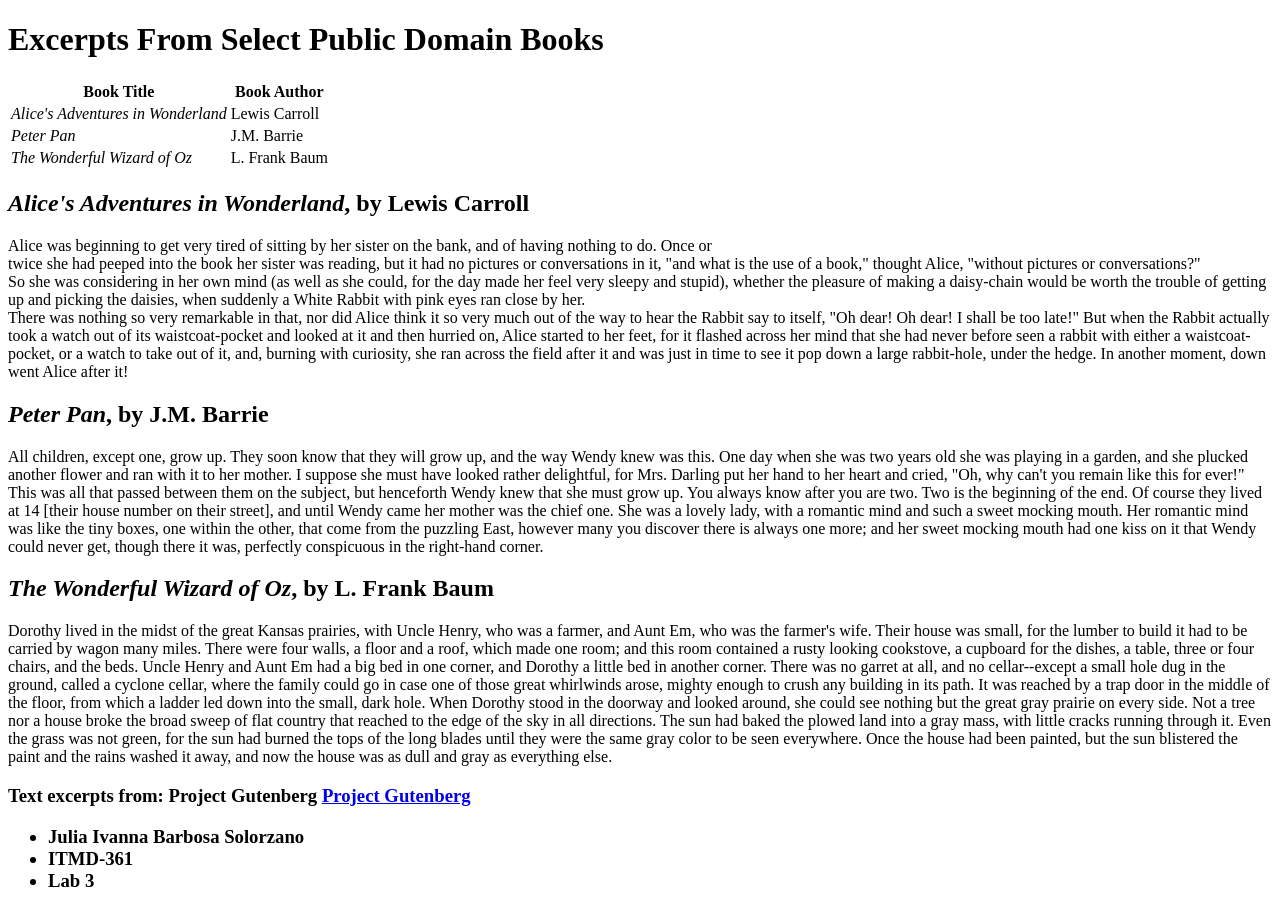
<file: lab_3/index.html>
<!DOCTYPE html>
<html lang="en-US">

<head>

	<meta charset="UTF-8">
	<meta name="viewport" content="width=device-width, initial-scale=1">

	<title>Page Title</title>

	<!--Additional elements for browsers and robots go here-->

</head>

<body>
	<h1>Excerpts From Select Public Domain Books</h1>
    <table>
        <tr>
            <th>Book Title</th>
            <th>Book Author</th>
        </tr>
        <tr>
            <td><i>Alice's Adventures in Wonderland </i></td>
            <td>Lewis Carroll</td>
        </tr>
        <tr>
            <td><i>Peter Pan </i></td>
            <td>J.M. Barrie</td>
        </tr>
        <tr>
            <td><i>The Wonderful Wizard of Oz 	</i></td>
            <td>L. Frank Baum</td>
        </tr>
    </table>
<h2><i>Alice's Adventures in Wonderland</i>, by Lewis Carroll</h2>
<p>Alice was beginning to get very tired of sitting by her sister on the bank, and of having nothing to do. Once or<br>twice she had peeped into the book her sister was reading, but it had no pictures or conversations in it, "and what is the use of a book," thought Alice, "without pictures or conversations?" <br>
So she was considering in her own mind (as well as she could, for the day made her feel very sleepy and stupid), whether the pleasure of making a daisy-chain would be worth the trouble of getting up and picking the daisies, when suddenly a White Rabbit with pink eyes ran close by her.<br>
There was nothing so very remarkable in that, nor did Alice think it so very much out of the way to hear the Rabbit say to itself, "Oh dear! Oh dear! I shall be too late!" But when the Rabbit actually took a watch out of its waistcoat-pocket and looked at it and then hurried on, Alice started to her feet, for it flashed across her mind that she had never before seen a rabbit with either a waistcoat-pocket, or a watch to take out of it, and, burning with curiosity, she ran across the field after it and was just in time to see it pop down a large rabbit-hole, under the hedge. In another moment, down went Alice after it!
</p>
<h2><i>Peter Pan</i>, by J.M. Barrie</h2>
<p>All children, except one, grow up. They soon know that they will grow up, and the way Wendy knew was this. One day when she was two years old she was playing in a garden, and she plucked another flower and ran with it to her mother. I suppose she must have looked rather delightful, for Mrs. Darling put her hand to her heart and cried, "Oh, why can't you remain like this for ever!" This was all that passed between them on the subject, but henceforth Wendy knew that she must grow up. You always know after you are two. Two is the beginning of the end.

Of course they lived at 14 [their house number on their street], and until Wendy came her mother was the chief one. She was a lovely lady, with a romantic mind and such a sweet mocking mouth. Her romantic mind was like the tiny boxes, one within the other, that come from the puzzling East, however many you discover there is always one more; and her sweet mocking mouth had one kiss on it that Wendy could never get, though there it was, perfectly conspicuous in the right-hand corner.
</p>
<h2><i>The Wonderful Wizard of Oz</i>, by L. Frank Baum</h2>
<p>Dorothy lived in the midst of the great Kansas prairies, with Uncle Henry, who was a farmer, and Aunt Em, who was the farmer's wife.  Their house was small, for the lumber to build it had to be carried by wagon many miles.  There were four walls, a floor and a roof, which made one room; and this room contained a rusty looking cookstove, a cupboard for the dishes, a table, three or four chairs, and the beds.  Uncle Henry and Aunt Em had a big bed in one corner, and Dorothy a little bed in another corner.  There was no garret at all, and no cellar--except a small hole dug in the ground, called a cyclone cellar, where the family could go in case one of those great whirlwinds arose, mighty enough to crush any building in its path.  It was reached by a trap door in the middle of the floor, from which a ladder led down into the small, dark hole.

When Dorothy stood in the doorway and looked around, she could see nothing but the great gray prairie on every side.  Not a tree nor a house broke the broad sweep of flat country that reached to the edge of the sky in all directions.  The sun had baked the plowed land into a gray mass, with little cracks running through it.  Even the grass was not green, for the sun had burned the tops of the long blades until they were the same gray color to be seen everywhere.  Once the house had been painted, but the sun blistered the paint and the rains washed it away, and now the house was as dull and gray as everything else.</p>
   <h3>Text excerpts from: Project Gutenberg
   <a href="https://www.gutenberg.org/">Project Gutenberg</a>
  
<ul>
    <li> Julia Ivanna Barbosa Solorzano</li>
    <li> ITMD-361</li>
    <li>Lab 3</li>
</ul>
 </h3> 
<!--Elements visible to users go here-->
</body>

</html>
</file>
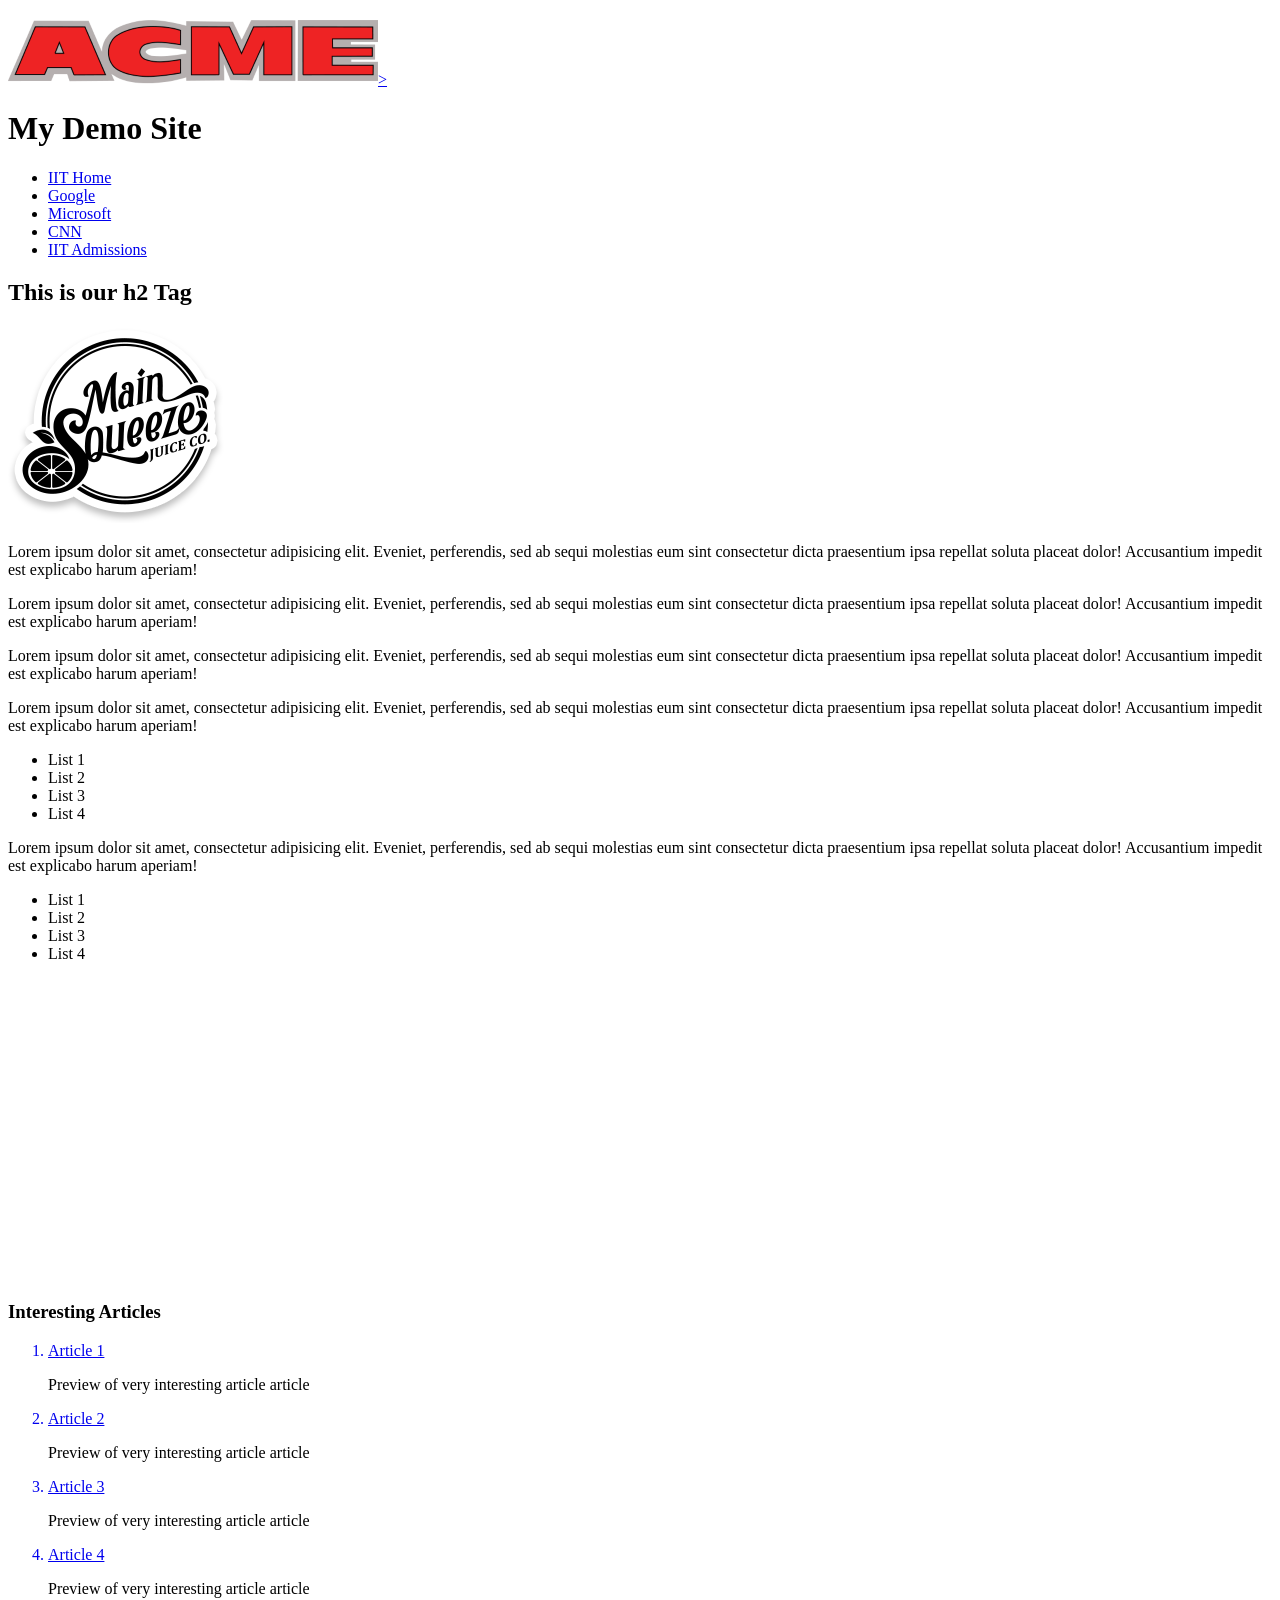
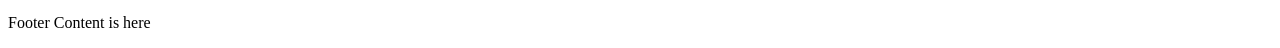
<file: lab_4/index.html>
<!DOCTYPE html>
<html lang="en">
<head><title>HTML Clean Up Lab</title>
</head>



<body>
<!--Julia Barbosa Solorzano-->
<!--ITMD 365-->
<!--Freshman Undergraduate-->
<div id="page-wrapper">
  <header id="header">
        <a id="logo1" href="index.html">
          <img src="./images/logo3.png" alt="ACME logo">>
        </a>
        <h1>My Demo Site</h1>
  </header>
<nav id="main-nav">
  <ul>
    <li><a href = "http://www.iit.edu">IIT Home</a></li>
    <li><a href="http://www.google.com">Google</a></li>
    <li><a href="http://www.microsoft.com">Microsoft</a></li>
    <li><a href = "http://www.cnn.com">CNN</a></li>
    <li><a href="http://admissions.iit.edu">IIT Admissions</a></li>
  </ul>
</nav>

    <main id="content-wrapper">
      <div id="main-content">
        <h2><Strong>This is our h2 Tag</Strong></h2>
          <img class="imageR" src="./images/main.png" alt="Logo for main Squeeze Juice Company in black and white.">
          <p> Lorem ipsum dolor sit amet, consectetur adipisicing elit. Eveniet, perferendis, sed ab sequi molestias eum sint consectetur dicta praesentium ipsa repellat soluta placeat dolor! Accusantium impedit est explicabo harum aperiam!</p>
          <p> Lorem ipsum dolor sit amet, consectetur adipisicing elit. Eveniet, perferendis, sed ab sequi molestias eum sint consectetur dicta praesentium ipsa repellat soluta placeat dolor! Accusantium impedit est explicabo harum aperiam!</p>
          <p> Lorem ipsum dolor sit amet, consectetur adipisicing elit. Eveniet, perferendis, sed ab sequi molestias eum sint consectetur dicta praesentium ipsa repellat soluta placeat dolor! Accusantium impedit est explicabo harum aperiam!</p>
          <p> Lorem ipsum dolor sit amet, consectetur adipisicing elit. Eveniet, perferendis, sed ab sequi molestias eum sint consectetur dicta praesentium ipsa repellat soluta placeat dolor! Accusantium impedit est explicabo harum aperiam!</p>
        <ul id="bul1">
          <li> List 1</li>
          <li>List 2</li>
          <li> List 3</li>
          <li>List 4</li>
        </ul>
       <p>Lorem ipsum dolor sit amet, consectetur adipisicing elit. Eveniet, perferendis, sed ab sequi molestias eum sint consectetur dicta praesentium ipsa repellat soluta placeat dolor! Accusantium impedit est explicabo harum aperiam!</p>
        <ul id="bul2">
          <li>List 1</li>
          <li>List 2</li>
          <li>List 3</li>
          <li>List 4</li>       
         </ul>
       <div id="center">
          <iframe width="400" height="300" src="https://www.youtube.com/embed/-jn9aaNn8_I?si=D1HhLAWQ5awY9BfU" frameborder="0" allowfullscreen></iframe>
        </div>
      </div>

    <aside id="side-content">
     <h3> Interesting Articles</h3>
     <ol id="news">
      <a href="#"><li>Article 1</li></a>
       <p>Preview of very interesting article article</p>
      <a href="#"><li>Article 2</li></a>
       <p> Preview of very interesting article article  </p>
      <a href="#"><li>Article 3</li></a>
        <p>Preview of very interesting article article</p>
      <a href="#"><li>Article 4</li></a>
        <p> Preview of very interesting article article  </p>
     </ol>
    </aside>
   </main>
  
  <footer id = "footer">
    <p>Footer Content is here</p>
  </footer>

  </div>
</body>

</html>
</file>
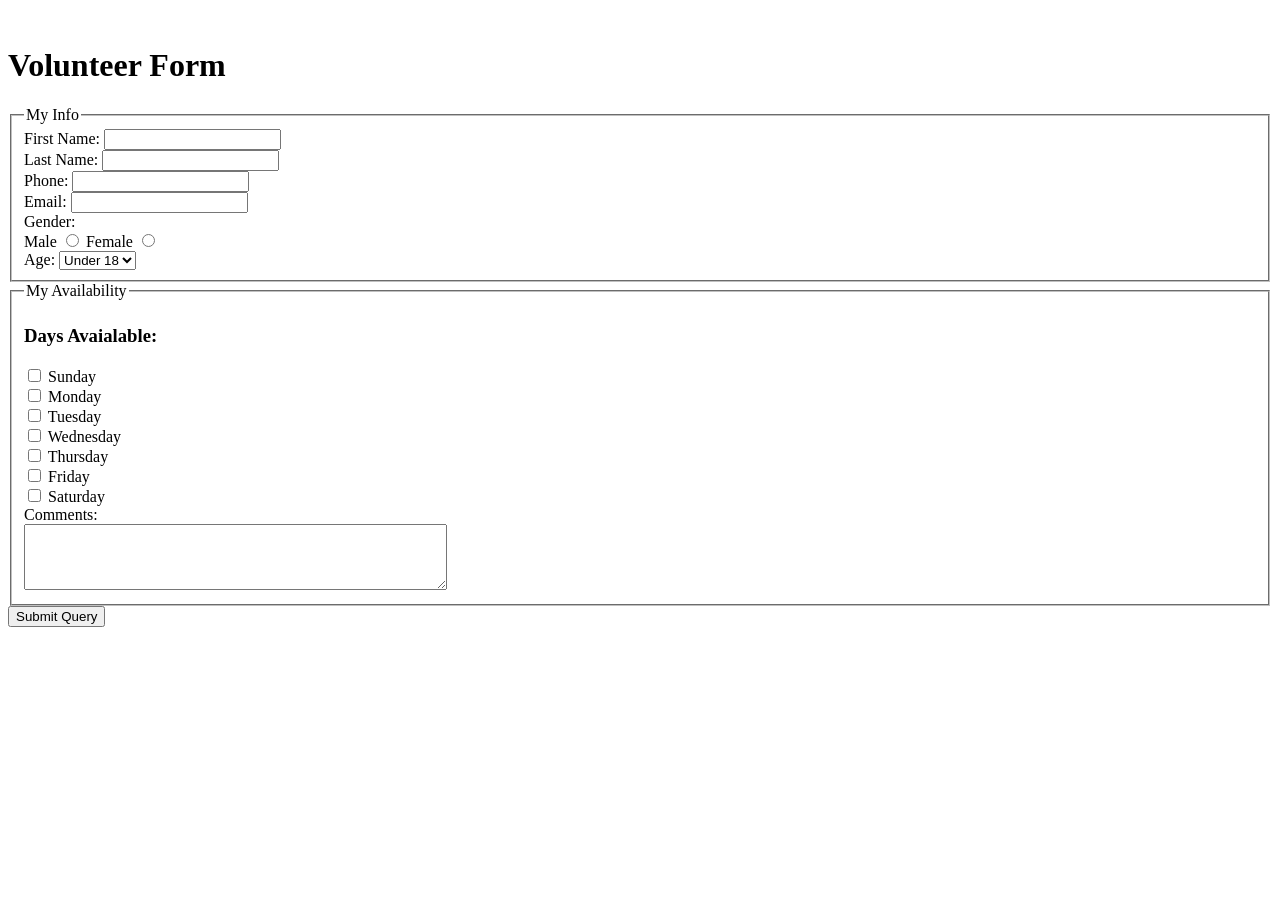
<file: lab_5/index.HTML>
<!DOCTYPE html>
<html lang="en">
<head>
  <meta charset="utf-8">
  <title>Internet Technologies and Web Design</title>
</head>
<body>
<form action="http://bloomingdale.sat.iit.edu/kriedan/lab3formscript.php" method="post">
    <h1> Volunteer Form</h1>
    <fieldset>
        <legend> My Info </legend>
        <div> 
            <label for="first_name_field">First Name:</label>
            <input type= "text" id="first_name_field" name="first_name_field">
        </div>
         <div> 
            <label for="last_name_field">Last Name:</label>
            <input type= "text" id="last_name_field" name="last_name_field">
        </div>
        <div> 
            <label for="phone_field">Phone:</label>
            <input type= "tel" id="phone_field" name="phone_field">
        </div>
        <div> 
            <label for="email_field">Email:</label>
            <input type= "email" id="email_field" name="email_field">
        </div>
        <div>
            <label for="gender_field" id="gender_label">Gender:</label>
            <br>
            <label for="male"> Male </label>
            <input type="radio" name="gender" value="male">
            <label for="female"> Female </label>
            <input type="radio" name="gender" value="female">
        </div>
        <div>
            <label for="age_field"> Age:</label>
            <select id="age_field" name="age_field">
                <option value="Under 18">Under 18</option>
                <option value="Over 18">Over 18</option>
            </select>
        </div>
    
    </fieldset>

<fieldset>
    <legend> My Availability </legend>
    <h3> Days Avaialable:</h3>
    <input type="checkbox" id="sunday" name="Sunday">
    <label for="sunday"> Sunday</label><br>
    <input type="checkbox" id="monday" name="Monday">
    <label for="monday"> Monday</label><br>
    <input type="checkbox" id="tuesday" name="Tuesday">
    <label for="tuesday"> Tuesday</label><br>
    <input type="checkbox" id="wednesday" name="Wednesday">
    <label for="wednesday"> Wednesday</label><br>
    <input type="checkbox" id="thursday" name="Thursday">
    <label for="thursday"> Thursday</label><br>
    <input type="checkbox" id="friday" name="Friday">
    <label for="friday"> Friday</label><br>
    <input type="checkbox" id="saturday" name="Saturday">
    <label for="saturday"> Saturday</label><br>
    
    <label for="comments">Comments:</label><br>
    <textarea id="comments" name="comments" rows="4" cols="50"></textarea>
</fieldset>

     <input type="hidden" name="hidden_field" value="JuliaBarbosaSolorzano">

<input type="Submit" value="Submit Query"> 
</form>
</body>
</html>
</file>
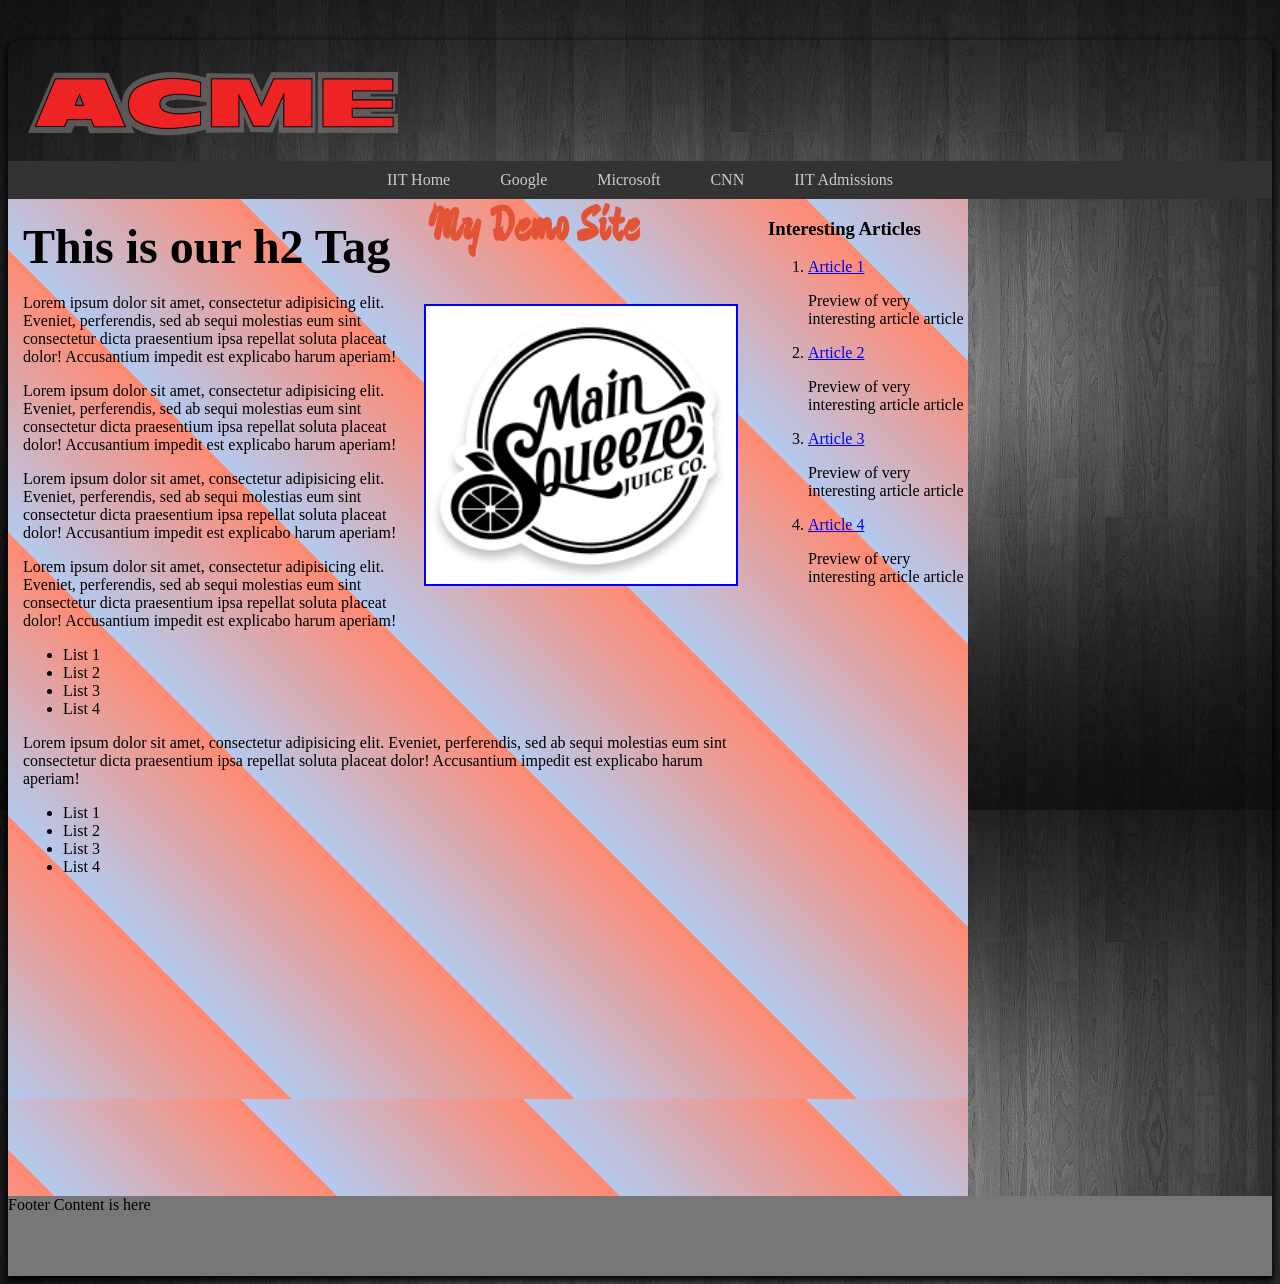
<file: lab_6/index.HTML>
<!DOCTYPE html>
<html lang="en">

<head>
  <meta charset="utf-8">
  <title>Style This HTML Lab</title>
  <link href='https://fonts.googleapis.com/css?family=Devonshire' rel='stylesheet' type='text/css'>
  <link rel="stylesheet" type="text/css" href="css/styles.css">
</head>

<body>
  <div id="page-wrapper">
    <header id="header">
      <a id="logo1" href="index.html"><img src="images/logo3.png" alt="Acme logo, large and in red"></a>
      <h1>My Demo Site</h1>
    </header>
    <nav id="main-nav">
      <ul>
        <li><a href="http://www.iit.edu">IIT Home</a></li>
        <li><a href="http://www.google.com">Google</a></li>
        <li><a href="http://www.microsoft.com">Microsoft</a></li>
        <li><a href="http://www.cnn.com">CNN</a></li>
        <li><a href="http://admissions.iit.edu">IIT Admissions</a></li>
      </ul>
    </nav>
    <main id="content-wrapper">
      <div id="main-content">
        <h2><strong>This is our h2 Tag</strong></h2>
        <img class="image-r" src="images/main.png" alt="Logo for Main Squeeze Juice Company in black and white">
        <p>Lorem ipsum dolor sit amet, consectetur adipisicing elit. Eveniet, perferendis, sed ab sequi molestias eum sint consectetur dicta praesentium ipsa repellat soluta placeat dolor! Accusantium impedit est explicabo harum aperiam!</p>
        <p>Lorem ipsum dolor sit amet, consectetur adipisicing elit. Eveniet, perferendis, sed ab sequi molestias eum sint consectetur dicta praesentium ipsa repellat soluta placeat dolor! Accusantium impedit est explicabo harum aperiam!</p>
        <p>Lorem ipsum dolor sit amet, consectetur adipisicing elit. Eveniet, perferendis, sed ab sequi molestias eum sint consectetur dicta praesentium ipsa repellat soluta placeat dolor! Accusantium impedit est explicabo harum aperiam!</p>
        <p>Lorem ipsum dolor sit amet, consectetur adipisicing elit. Eveniet, perferendis, sed ab sequi molestias eum sint consectetur dicta praesentium ipsa repellat soluta placeat dolor! Accusantium impedit est explicabo harum aperiam!</p>
        <ul id="bul1">
          <li>List 1</li>
          <li>List 2</li>
          <li>List 3</li>
          <li>List 4</li>
        </ul>
        <p>Lorem ipsum dolor sit amet, consectetur adipisicing elit. Eveniet, perferendis, sed ab sequi molestias eum sint consectetur dicta praesentium ipsa repellat soluta placeat dolor! Accusantium impedit est explicabo harum aperiam!</p>
        <ul id="bul2">
          <li>List 1</li>
          <li>List 2</li>
          <li>List 3</li>
          <li>List 4</li>
        </ul>
        <div id="center">
          <iframe width="400" height="300" src="https://www.youtube.com/embed/-jn9aaNn8_I?si=D1HhLAWQ5awY9BfU" frameborder="0" allowfullscreen></iframe>
        </div>
      </div>
      <aside id="side-content">
        <h3>Interesting Articles</h3>
        <ol id="news">
          <li><a href="#">Article 1</a><div><p>Preview of very interesting article article</p></div></li>
          <li><a href="#">Article 2</a><div><p>Preview of very interesting article article</p></div></li>
          <li><a href="#">Article 3</a><div><p>Preview of very interesting article article</p></div></li>
          <li><a href="#">Article 4</a><div><p>Preview of very interesting article article</p></div></li>
        </ol>
      </aside>
    </main>
    <footer id="footer">
      <p>Footer Content is here</p>
    </footer>
  </div>
</body>

</html>
</file>
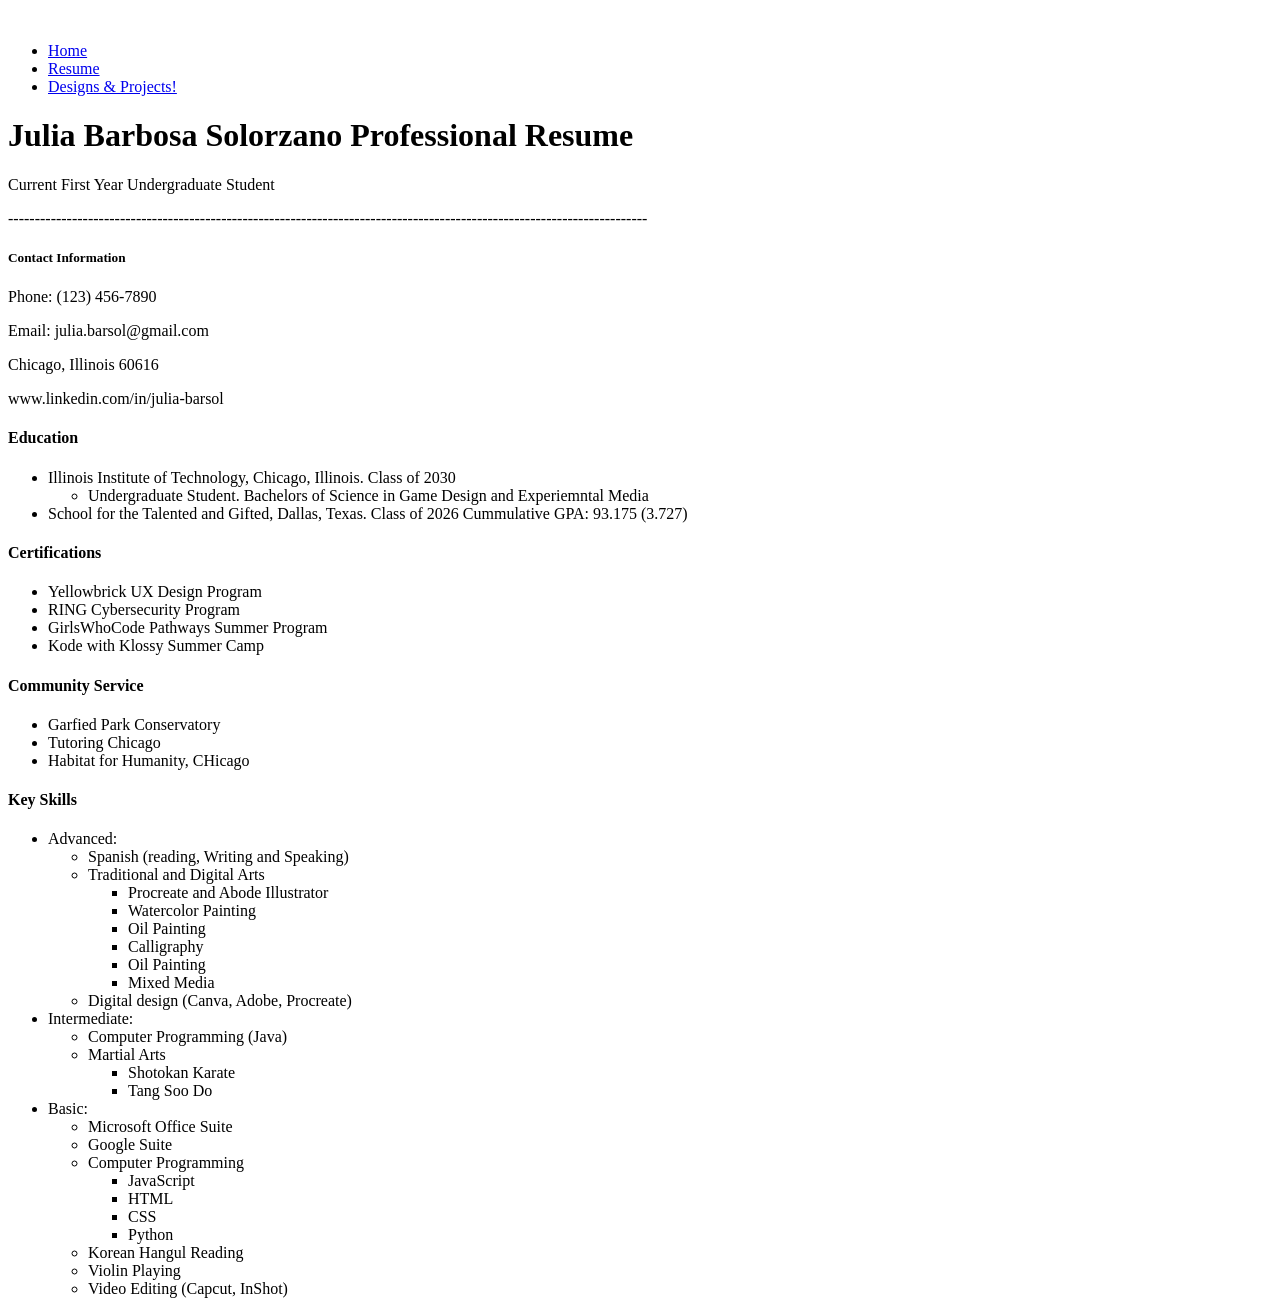
<file: project_1/page_2.html>
<!DOCTYPE html>
<html lang="en">
<head>
  <meta charset="utf-8">
  <title>Internet Technologies and Web Design</title>
</head>
<body>
  <header>
  <nav>
    <ul> 
      <li><a href="page_1.html">Home</a></li>
      <li><a href="page_2.html">Resume</a></li>
      <li><a href="page_3.html">Designs & Projects!</a></li>
    </ul>
  </nav>
</header>
  <h1> Julia Barbosa Solorzano Professional Resume </h1>
  <p> Current First Year Undergraduate Student</p>
  <p>------------------------------------------------------------------------------------------------------------------------</p>
<h5> Contact Information </h5>
  <p>Phone: (123) 456-7890</p>
  <p>Email: julia.barsol@gmail.com</p>
  <p>Chicago, Illinois 60616</p>
  <p>www.linkedin.com/in/julia-barsol</p>
  <h4>Education</h4>
  <ul>
      <li>Illinois Institute of Technology, Chicago, Illinois. Class of 2030
        <ul>
          <li> Undergraduate Student. Bachelors of Science in Game Design and Experiemntal Media </li>
        </ul>
      </li>
    <li>
      School for the Talented and Gifted, Dallas, Texas. Class of 2026
      Cummulative GPA: 93.175 (3.727)
    </li> 
  </ul>
<h4> Certifications</h4>
  <ul>
    <li> Yellowbrick UX Design Program</li>
    <li> RING Cybersecurity Program    </li>
    <li> GirlsWhoCode Pathways Summer Program</li>
    <li> Kode with Klossy Summer Camp</li>
  </ul>
<h4> Community Service</h4>
<ul>
  <li> Garfied Park Conservatory</li>
  <li> Tutoring Chicago</li>
  <li> Habitat for Humanity, CHicago</li>


</ul>

<h4> Key Skills</h4>
<ul> 
  <li> Advanced:
  <ul>
    <li> Spanish (reading, Writing and Speaking)</li>
    <li> Traditional and Digital Arts
      <ul>
        <li> Procreate and Abode Illustrator</li>
        <li> Watercolor Painting  </li>
        <li> Oil Painting</li>
        <li> Calligraphy</li>
        <li> Oil Painting</li>
        <li> Mixed Media</li>
      </ul>
    </li>
    <li> Digital design (Canva, Adobe, Procreate)</li>
  </ul>
</li>
<li> Intermediate:
  <ul>
    <li> Computer Programming (Java) </li>
    <li> Martial Arts
      <ul>
        <li> Shotokan Karate  </li>
        <li> Tang Soo Do</li>
      </ul>
    </li>
    </ul>
</li>
<li> Basic:
  <ul>
    <li> Microsoft Office Suite</li>
    <li> Google Suite</li>
    <li> Computer Programming
      <ul>
        <li> JavaScript</li>
        <li> HTML</li>
        <li> CSS</li>
        <li> Python</li>
      </ul>
    </li>
    <li> Korean Hangul Reading</li>
    <li> Violin Playing</li>
    <li> Video Editing (Capcut, InShot)</li>

  </ul>
</li>
</ul>

</body>
</html>
</file>
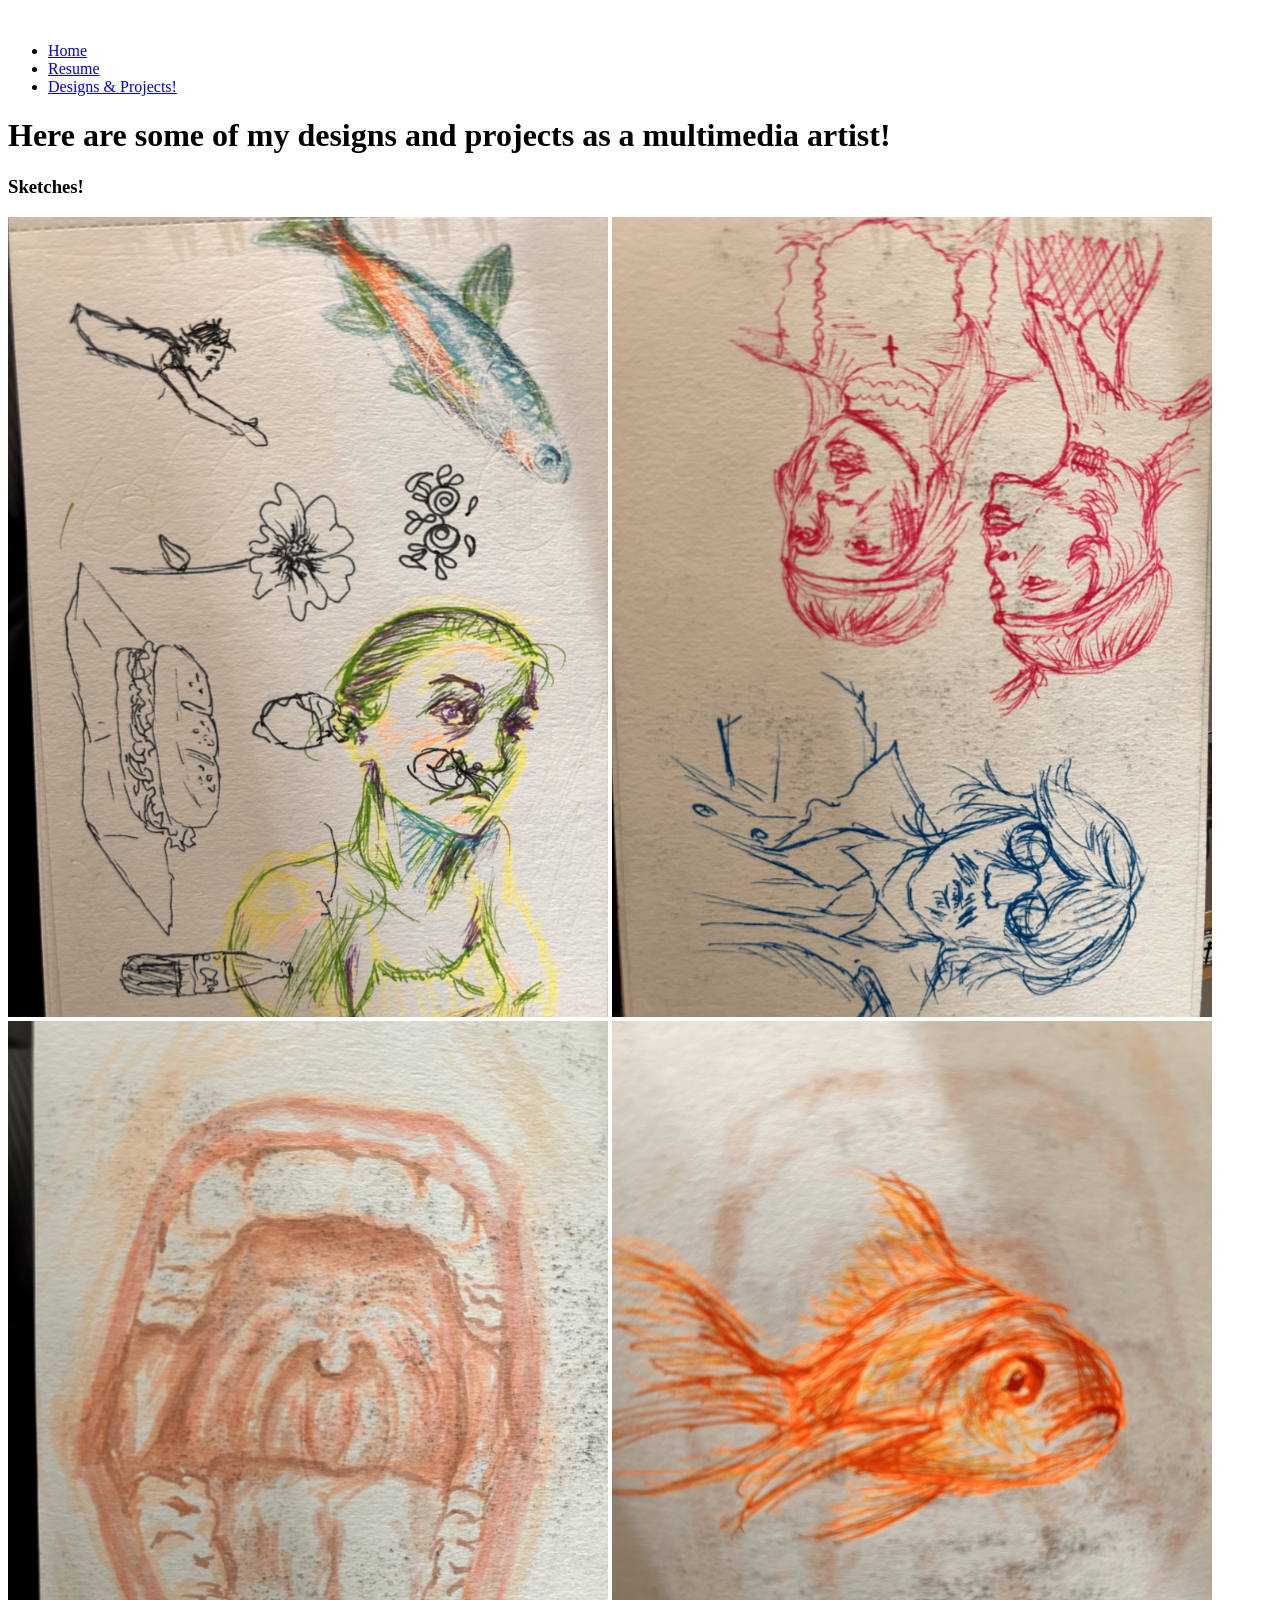
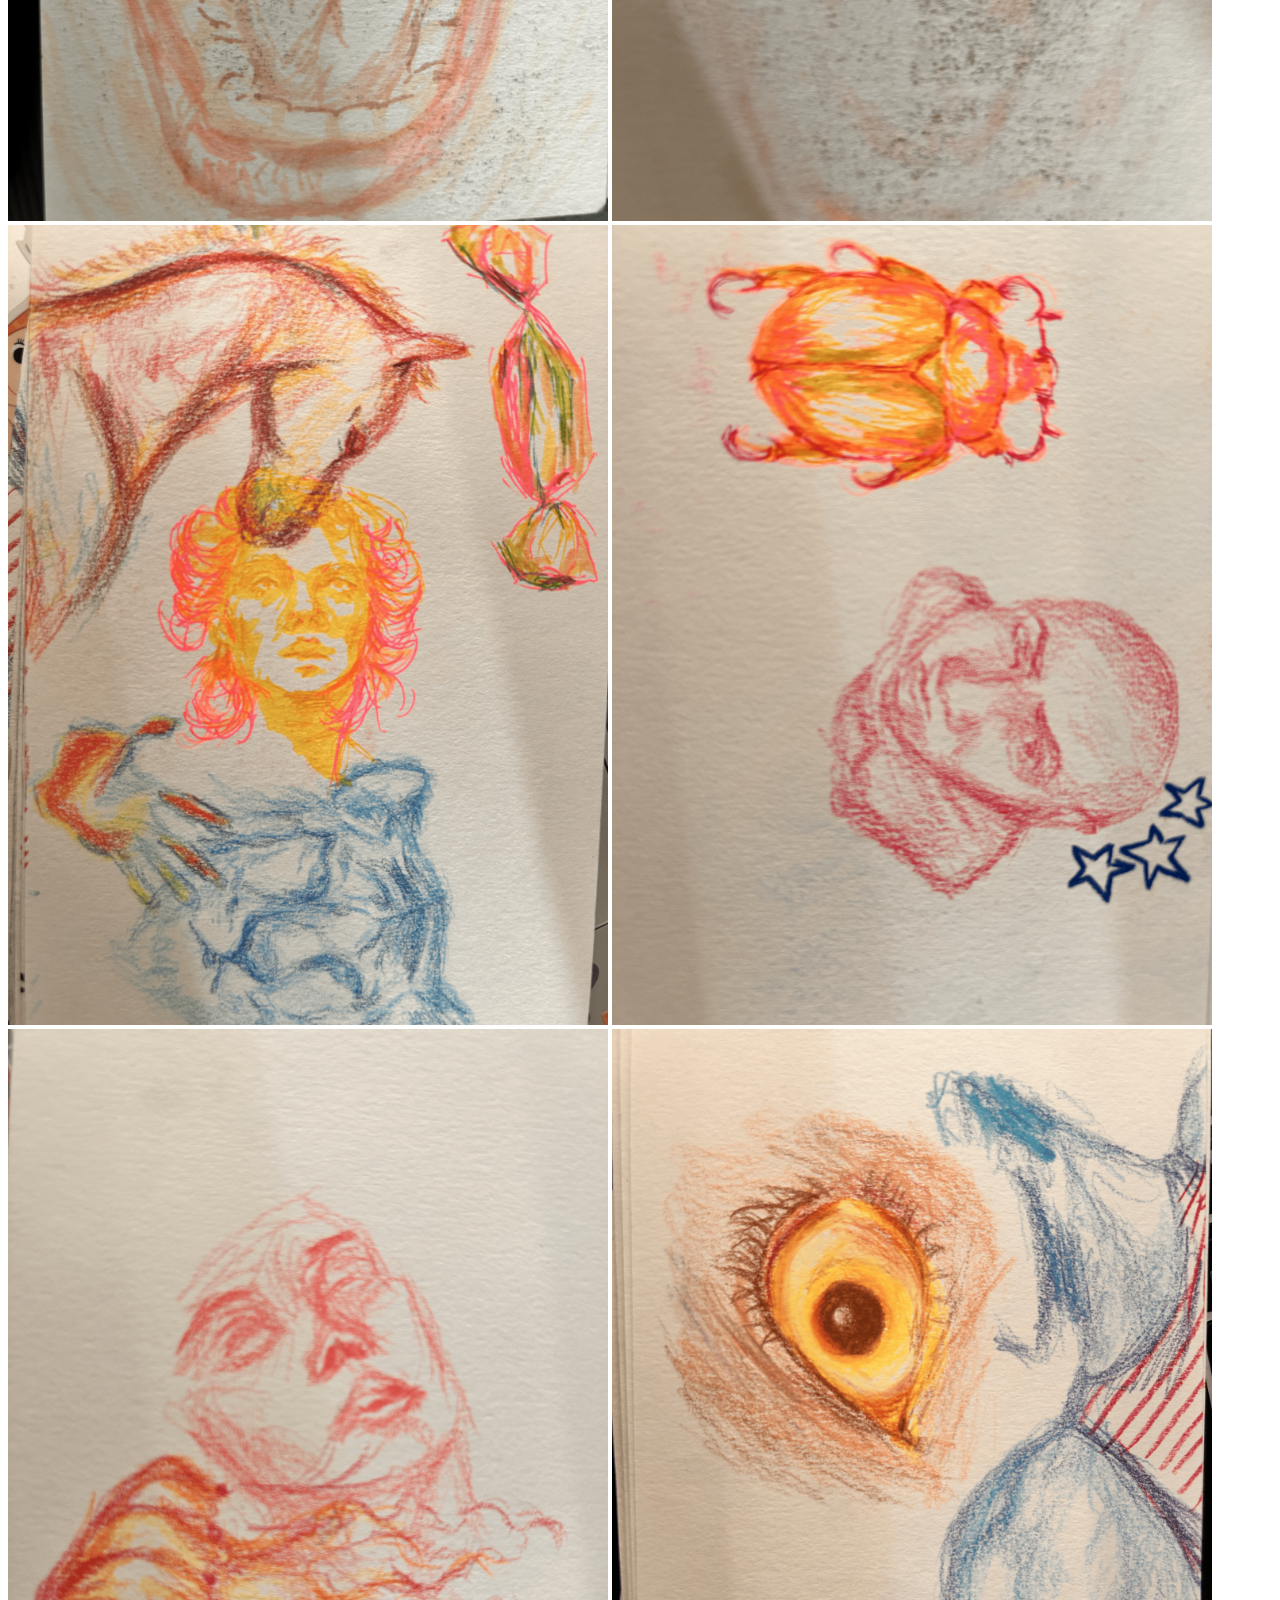
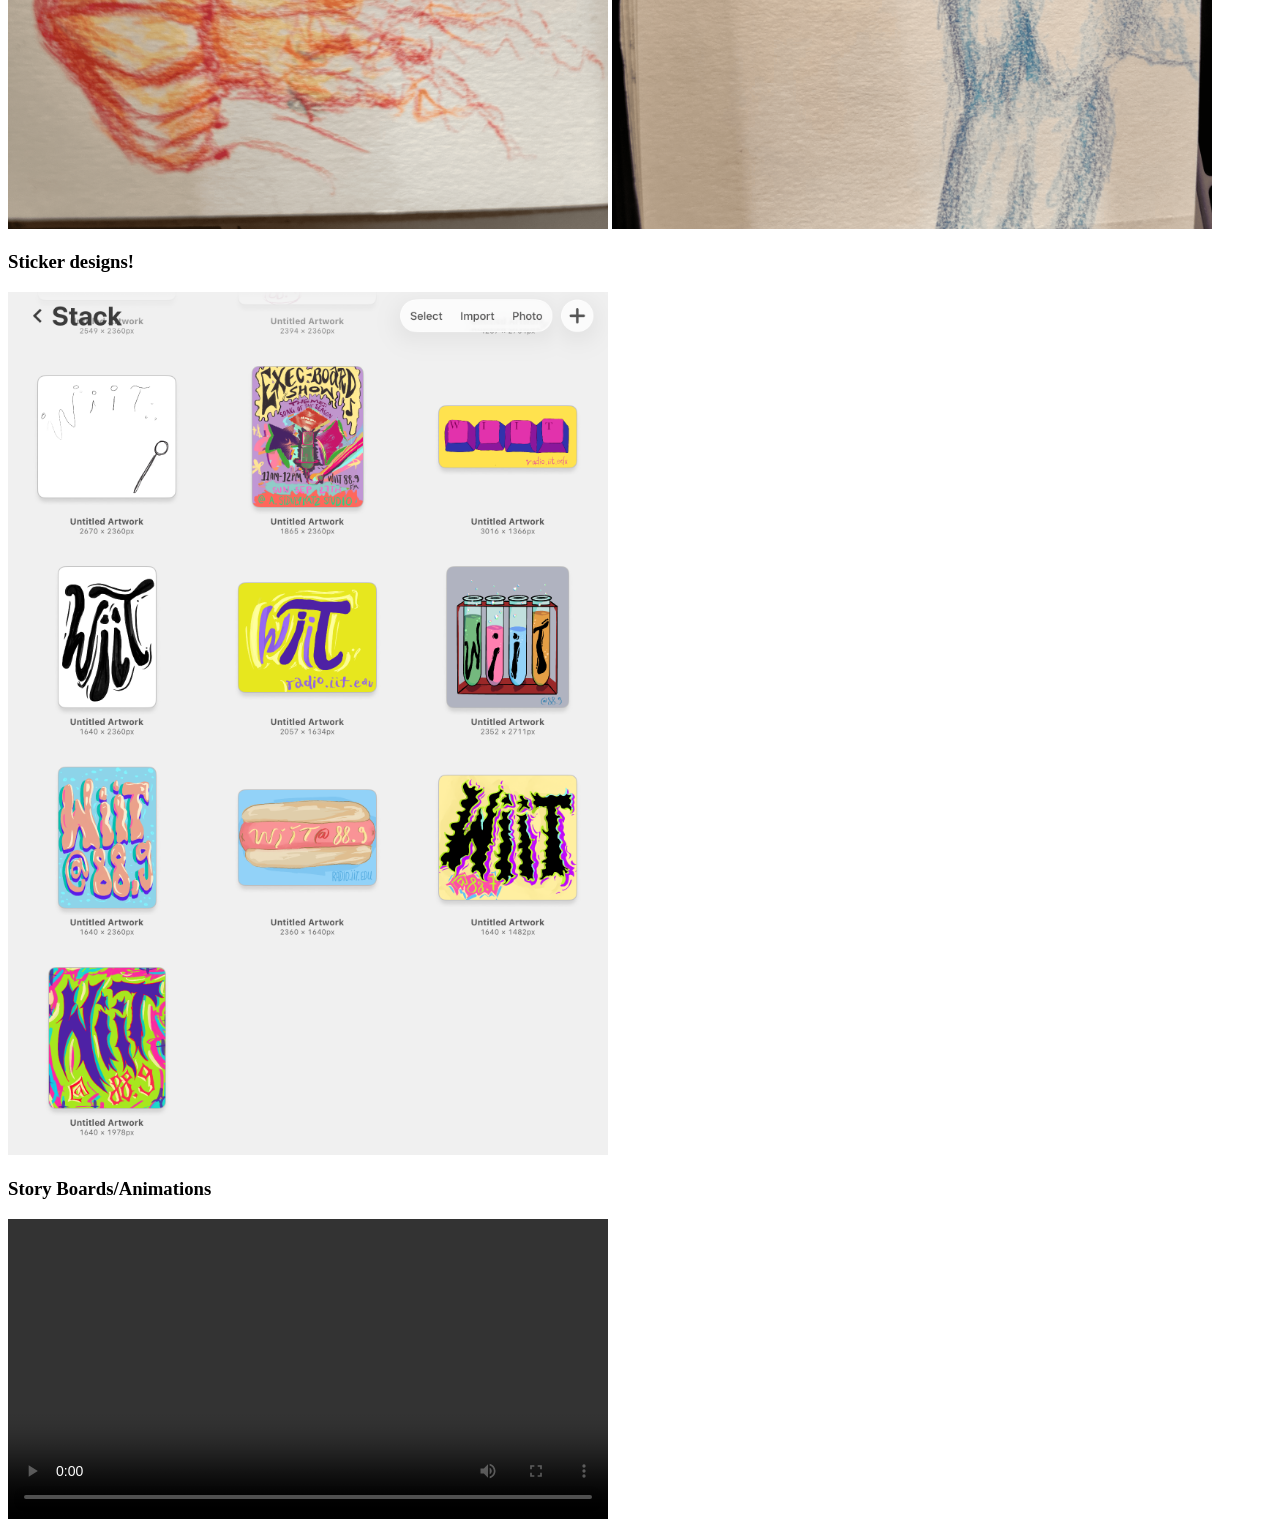
<file: project_1/page_3.html>
<!DOCTYPE html>
<html lang="en">
<head>
  <meta charset="utf-8">
  <title>Internet Technologies and Web Design</title>
</head>
<body>
  <header>
  <nav>
    <ul> 
      <li><a href="index.html">Home</a></li>
      <li><a href="page_2.html">Resume</a></li>
      <li><a href="page_3.html">Designs & Projects!</a></li>
    </ul>
  </nav>
</header>

  <h1> Here are some of my designs and projects as a multimedia artist! </h1>
  <h3> Sketches!</h3>
  <img src="media/IMG_3402.png" width="600">
  <img src="media/IMG_3403.png" width="600">
  <img src="media/IMG_3404.png" width="600"> 
  <img src="media/IMG_3405.png" width="600">
  <img src="media/IMG_3406.png" width="600">
  <img src="media/IMG_3407.png" width="600">
  <img src="media/IMG_3408.png" width="600">
  <img src="media/IMG_3409.png" width="600">
  <h3> Sticker designs!</h3>
  <img src="media/IMG_5320.PNG" width="600">
  <h3> Story Boards/Animations</h3>
  <video width="600" controls>
    <source src ="media/Untitled_Artwork.MP4" type="video/mp4">
    Video not found!
  </video>
    
</body>
</html>
</file>
<file: lab_6/css/styles.css>
body {
  background-image: url("../images/black.jpg");
}

#page-wrapper {
  width: 960 px;
  margin: 0 auto;
  box-shadow: 0px 4px 8px 2px rgba(0, 0, 0, 1);
  border-radius: 12px 10px 0px 0px;
}

#header {
position: relative;
margin-top: 40px; 
border-radius: 12px 12px 0px 0px;
}

#header h1 {
position: absolute;
left: 420px;
top: 5 px;
font-size: 3em;
font-family: 'Devonshire', cursive;
color: #E35335;
}

#header a#logo1 img {
margin-top: 20px;
margin-left: 20px;
margin-bottom: 20px;
}

#header #toplink {
  text-decoration: none;
  position: absolute;
  top: -34px;
  right: 10px;
  color: white;
  font-size: 1.8em;
}

#footer {
  background-color: #777;
  height: 80px;
  clear: both;
}

#content-wrapper {
  background-image: url("../images/repeating.png");
  float: left;
}

#main-content {
  min-height: 300px;
  width: 715px;
  margin-right: 30px;
  float: left;
  margin-left: 15px
}

h2 strong {
  font-size: 2em;
  font-weight: 900;
}

.image-r {
  float: right;
  border: 2px solid blue;
  width: 300px;
  padding: 5px;
  background-color: white;
  margin: 10px 0px 10px 20px;
}

#side-content {
  min-height: 150px;
  width: 200px;
  float: left;
}

#main-nav {
  float: left;
  width: 100%;
  background-color: #333
}

#main-nav ul {
  list-style-type: none;
  margin: 0px;
  padding: 0px;
  float: left;
  position: relative;
  left: 50%;
}

#main-nav ul li {
  float: left;
  position: relative;
   right: 50%;
}

#main-nav ul li a{
  padding: 10px 25px;
  display: block;
  text-decoration: none;
   color: #ccc;
}

#main-nav ul li a:hover {
  background-color: #ccc;
  color: #333;
}

#center {
  width: 960 px;
  text-align: center;
}

strong {
  font-weight: 900;
  font-size: 48px;
}
</file>
